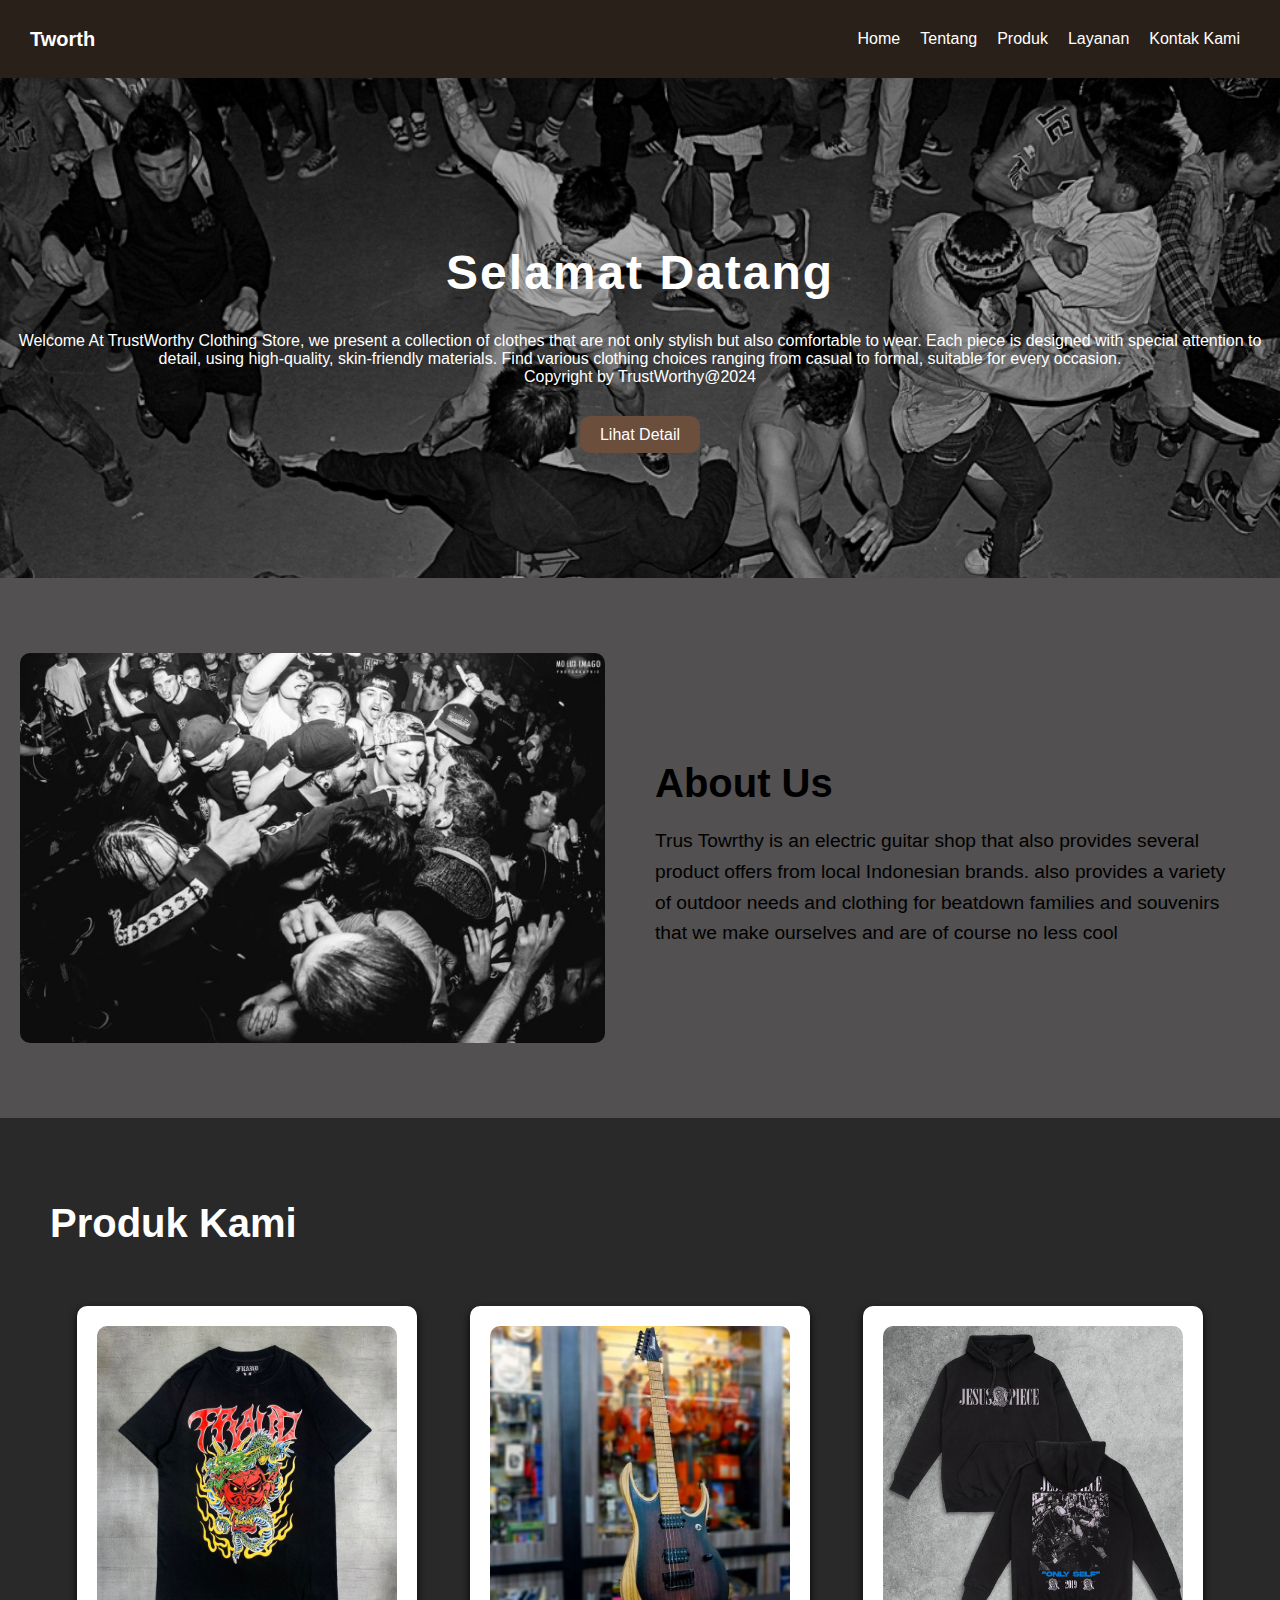
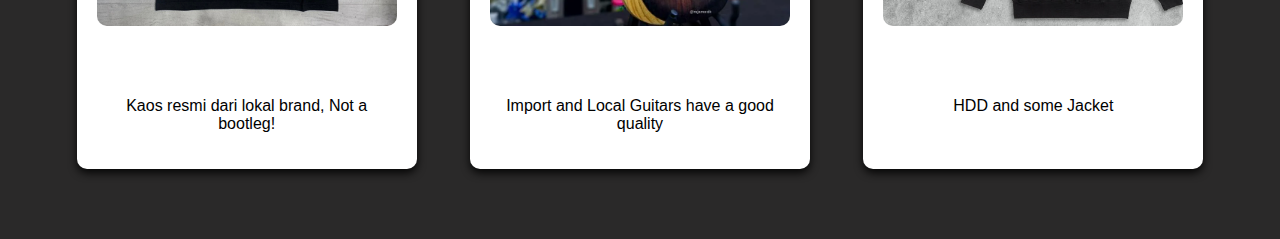
<file: index.html>
<!DOCTYPE html>
<html lang="en">
  <head>
    <meta charset="UTF-8" />
    <meta name="viewport" content="width=device-width, initial-scale=1.0" />
    <title>Membuat Navbar responsive dengan html dan css</title>
    <link rel="stylesheet" href="style.css"
  </head>
  <body>
    <nav class="navbar">
      <div class="container">
        <a href="" class="logo">Tworth</a>
        <ul class="menu">
          <li><a href="#welcome">Home</a></li>
          <li><a href="#tentang">Tentang</a></li>
          <li><a href="#produk">Produk</a></li>
          <li><a href="page/layanan_kami.html">Layanan</a></li>
          <li><a href="page/kontak_kami.html">Kontak Kami</a></li>
        </ul>
        <div class="tombol">&#9776;</div>
      </div>
    </nav>
    <section class="welcome-section" id="welcome">
      <div class="welcome-text">
        <h1>Selamat Datang</h1>
        <p style="margin-bottom: 40px">
          Welcome At TrustWorthy Clothing Store, we present a collection of
          clothes that are not only stylish but also comfortable to wear. Each
          piece is designed with special attention to detail, using
          high-quality, skin-friendly materials. Find various clothing choices
          ranging from casual to formal, suitable for every occasion. <br />
          Copyright by TrustWorthy@2024
        </p>
        <a href="#tentang" class="btn-primary">Lihat Detail</a>
      </div>
    </section>
    <section class="tentang-section" id="tentang">
      <div class="image-container">
        <img src="asset/bgtentang.jpg" alt="Deskripsi gambar" />
      </div>
      <div class="text-container">
        <h2>About Us</h2>
        <p>
          Trus Towrthy is an electric guitar shop that also provides several
          product offers from local Indonesian brands. also provides a variety
          of outdoor needs and clothing for beatdown families and souvenirs that
          we make ourselves and are of course no less cool
        </p>
      </div>
    </section>
    <section class="produk-section" id="produk">
      <h2>Produk Kami</h2>
      <div class="produk-container">
        <div class="produk-card">
          <img src="asset/produk/produk1.png" alt="Produk 1" />
          <h3>Produk 1</h3>
          <p>Kaos resmi dari lokal brand, Not a bootleg!</p>
        </div>
        <div class="produk-card">
          <img src="asset/produk/produk2.png" alt="Produk 2" />
          <h3>Produk 2</h3>
          <p>Import and Local Guitars have a good quality</p>
        </div>
        <div class="produk-card">
          <img src="asset/produk/produk3.jpg" alt="Produk 3" />
          <h3>Produk 3</h3>
          <p>HDD and some Jacket</p>
        </div>
      </div>
    </section>
    <script type="text/javascript">
      // deklarasi tombol menu
      const tombol = document.querySelector(".tombol");
      const menu = document.querySelector(".menu");

      // membuat event click
      tombol.addEventListener("click", () => {
        menu.classList.toggle("aktif");
      });
    </script>
  </body>
</html>
</file>
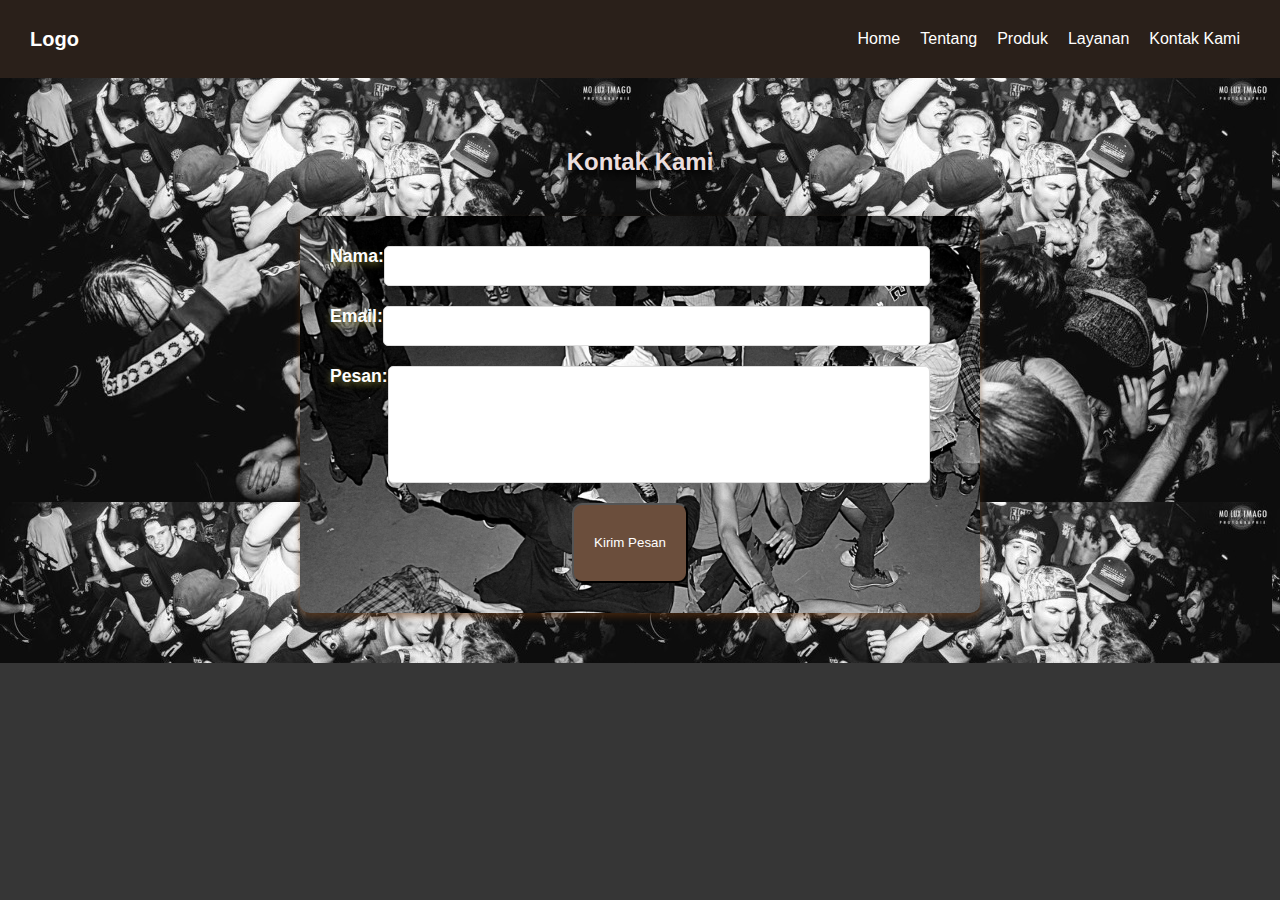
<file: page/kontak_kami.html>
<!DOCTYPE html>
<html lang="en">
  <head>
    <meta charset="UTF-8" />
    <meta name="viewport" content="width=device-width, initial-scale=1.0" />
    <title>Kontak Kami</title>
    <link rel="stylesheet" href="../style.css" />
  </head>
  <body>
    <nav class="navbar">
      <div class="container">
        <a href="" class="logo">Logo</a>
        <ul class="menu">
          <li><a href="../index.html">Home</a></li>
          <li><a href="../index.html#tentang">Tentang</a></li>
          <li><a href="../index.html#produk">Produk</a></li>
          <li><a href="../page/layanan_kami.html">Layanan</a></li>
          <li><a href="#">Kontak Kami</a></li>
        </ul>
        <div class="tombol">&#9776;</div>
      </div>
    </nav>
    <section class="kontak-section" id="kontak">
      <h2>Kontak Kami</h2>
      <form action="" method="get" class="kontak-form">
        <div class="form-group">
          <label for="name">Nama:</label>
          <input type="text" id="name" name="name" required />
        </div>
        <div class="form-group">
          <label for="email">Email:</label>
          <input type="email" id="email" name="email" required />
        </div>
        <div class="form-group">
          <label for="message">Pesan:</label>
          <textarea name="message" id="message" rows="5" required></textarea>
        </div>
        <button type="submit" class="btn-primary">Kirim Pesan</button>
      </form>
    </section>
    <script type="text/javascript">
      // Deklarasi tombol dan menu
      const tombol = document.querySelector(".tombol");
      const menu = document.querySelector(".menu");

      // Membuat event click
      // Pada saat tombol di-click, tambahkan class aktif pada class menu
      // Saat diklik lagi, maka class aktif dihilangkan dari class menu (toggle)
      tombol.addEventListener("click", () => {
        menu.classList.toggle("aktif");
      });
    </script>
  </body>
</html>
</file>
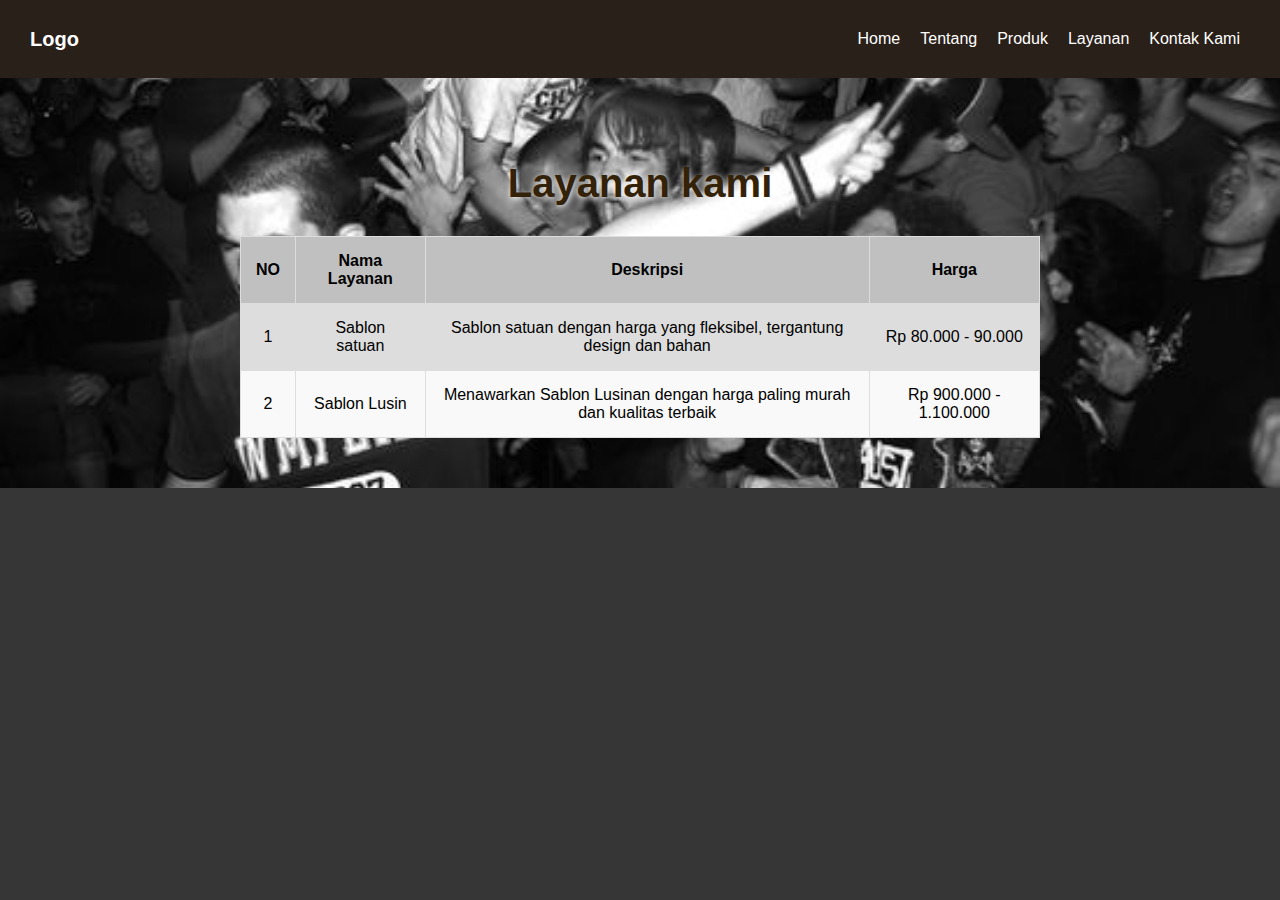
<file: page/layanan_kami.html>
<!DOCTYPE html>
<html lang="en">
  <head>
    <meta charset="UTF-8" />
    <meta name="viewport" content="width=device-width, initial-scale=1.0" />
    <title>Document</title>
    <link rel="stylesheet" href="../style.css" />
  </head>
  <body>
    <nav class="navbar">
      <div class="container">
        <a href="" class="logo">Logo</a>
        <ul class="menu">
          <li><a href="../index.html">Home</a></li>
          <li><a href="../index.html#tentang">Tentang</a></li>
          <li><a href="../index.html#produk">Produk</a></li>
          <li><a href="#">Layanan</a></li>
          <li><a href="../page/kontak_kami.html">Kontak Kami</a></li>
        </ul>
        <div class="tombol">&#9776;</div>
      </div>
    </nav>
    <section class="layanan-section" id="layanan">
      <h2>Layanan kami</h2>
      <table class="layanan-tabel">
        <thead>
          <tr>
            <th>NO</th>
            <th>Nama Layanan</th>
            <th>Deskripsi</th>
            <th>Harga</th>
          </tr>

          <tr></tr>
        </thead>

        <tbody>
          <tr>
            <td>1</td>
            <td>Sablon satuan</td>
            <td>
              Sablon satuan dengan harga yang fleksibel, tergantung design dan
              bahan
            </td>
            <td>Rp 80.000 - 90.000</td>
          </tr>
          <tr>
            <td>2</td>
            <td>Sablon Lusin</td>
            <td>
              Menawarkan Sablon Lusinan dengan harga paling murah dan kualitas
              terbaik
            </td>
            <td>Rp 900.000 - 1.100.000</td>
          </tr>
        </tbody>
      </table>
    </section>
    <script type="text/javascript">
      // Deklarasi tombol dan menu
      const tombol = document.querySelector(".tombol");
      const menu = document.querySelector(".menu");

      // Membuat event click
      // Pada saat tombol di-click, tambahkan class aktif pada class menu
      // Saat diklik lagi, maka class aktif dihilangkan dari class menu (toggle)
      tombol.addEventListener("click", () => {
        menu.classList.toggle("aktif");
      });
    </script>
  </body>
</html>
</file>
<file: style.css>
/* Bagian navbar */
body {
    margin: 0;
    font-family: Arial, Helvetica, sans-serif;
    background: rgb(54, 54, 54);
    scroll-behavior: smooth; /* Efek smooth scroll */
}

.navbar {
    background-color: rgb(42, 32, 26);
    margin: 0;
    padding: 20px 30px;
}

.logo {
    font-size: 20px;
    font-weight: bold;
    text-decoration: none;
    color: white;
}

.container {
    display: flex;
    justify-content: space-between;
    align-items: center;
}

.menu {
    margin: 0;
    display: flex;
    list-style: none;
    padding: 0;
}

.menu li a {
    padding: 10px;
    color: white;
    text-decoration: none;
    display: inline-block;
}

.tombol {
    display: none;
    color: white;
    font-size: 14pt;
}

.tombol:hover {
    cursor: pointer;
}

@media screen and (max-width: 768px) {
    .menu {
        display: none;
    }
    .tombol {
        display: block;
    }
    .menu.aktif {
        display: inline-block;
        position: absolute;
        top: 64px;
        background-color: rgb(92, 74, 63);
        padding: 10px 20px;
        right: 0;
        left: 0;
        z-index: 10;
    }
    .menu.aktif li a {
        padding: 10px;
        display: inline-block !important;
    }
}

/* Bagian konten dashboard */
.btn-primary {
    background: rgb(107, 78, 60);
    color: white;
    padding: 10px 20px;
    border-radius: 10px;
    box-shadow: none;
    text-decoration: none;
    height: 80px;
}

.btn-primary:hover {
    background: rgb(45, 45, 49);
}

.btn-primary:active {
    background: rgb(32, 32, 34);
}

.welcome-section {
    height: 500px;
    display: flex;
    justify-content: center;
    align-items: center;
    background-image: url(asset/bghc.jpg);
    background-size: cover;
    background-position: center;
    position: relative;
}

.welcome-section::before {
    content: "";
    position: absolute;
    top: 0;
    left: 0;
    width: 100%;
    height: 100%;
    background-color: rgba(0, 0, 0, 0.338);
}

.welcome-text {
    position: relative;
    color: white;
    z-index: 1;
    text-align: center;
}

.welcome-text h1 {
    font-size: 3rem;
    letter-spacing: 2px;
}

/* Bagian About Us */
.tentang-section {
    display: flex;
    align-items: center;
    justify-content: space-between;
    padding: 20px;
    background-color: rgb(82, 80, 80);
    height: 500px;
}

.image-container {
    flex: 1;
    display: flex;
    justify-content: center;
}

.image-container img {
    max-width: 100%;
    height: auto;
    border-radius: 10px;
}

.text-container {
    flex: 1;
    padding: 20px;
    margin-left: 30px;
}

.text-container h2 {
    font-size: 2.5rem;
    margin-bottom: 20px;
}

.text-container p {
    font-size: 1.2rem;
    line-height: 1.6;
}

/* Design produk */
.produk-section {
    padding: 50px;
    background-color: rgb(42, 41, 41);
    color: white;
}

.produk-section h2 {
    font-size: 2.5rem;
    margin-bottom: 40px;
}

.produk-container {
    display: flex;
    justify-content: space-around;
    flex-wrap: wrap;
}

.produk-card {
    background-color: white;
    border-radius: 10px;
    box-shadow: 0px 4px 8px rgba(0, 0, 0, 0.886);
    width: 300px;
    margin: 20px;
    padding: 20px;
    text-align: center;
}

.produk-card img {
    width: 100%;
    border-radius: 10px;
    height: auto;
}

.produk-card h3 {
    margin-top: 15px;
    font-size: 1.5rem;
}

.produk-card p {
    font-size: 1rem;
    margin-top: 10px;
    color: black;
}

.produk-card:hover {
    transform: translateY(-10px);
}

/* Design css Kontak_Kami */
.kontak-section {
    padding: 50px;
    background-color: aliceblue;
    text-align: center;
    background-image: url(asset/bgtentang.jpg);
}

.kontak-section h2 {
    font-size: 1.5rem;
    margin-bottom: 40px;
    color: rgb(235, 222, 222);
    text-shadow: 0px 4px 6px rgb(0, 0, 0);
}

.kontak-form {
    max-width: 600px;
    margin: 0 auto;
    background-image: url(asset/bghc.jpg);
    background-position: center;
    background-size: cover;
    padding: 30px 50px 30px 30px;
    border-radius: 10px;
    box-shadow: 0px 4px 6px rgba(95, 51, 15, 0.598);
}

.form-group {
    margin-bottom: 20px;
    text-align: center;
    color: #fefefe;
    font-size: 1.2rem;
    font-family: Arial, Helvetica, sans-serif;
    font-weight: bold;
    text-shadow: 0px 3px 6px rgb(114, 111, 43);
    display: flex;
}

.form-group label {
    display: block;
    margin-bottom: 5px;
    font-size: 1.1rem;
}

.form-group input,
.form-group textarea {
    width: 100%;
    padding: 10px;
    border-radius: 5px;
    border: 1px solid #ddd;
    font-size: 1rem;
}

.form-group textarea {
    resize: none;
}

/* Style Layanan Kami */
.layanan-section {
    padding: 50px;
    text-align: center;
    background-image: url(asset/6440c0f70714d3dcdb3bd933c6ee7ad1.jpg);
    background-position: center;
    background-size: cover;
}
.layanan-section h2 {
    color: rgb(52, 34, 8);
    font-size: 2.5rem;
    margin-bottom: 30px;
    text-shadow: 0px 2px 6px white;
    
}

.layanan-tabel {
    width: 100%;
    max-width: 800px;
    margin: 0 auto;
    border-collapse: collapse;
    background-color: #ddd;
}

.layanan-tabel th,
.layanan-tabel td {
    padding: 15px;
    border: 1px solid #ddd;
}

.layanan-tabel th {
    background-color: silver;
    color: black;
}

.layanan-tabel tr:nth-child(even) {
    background-color: #f9f9f9;
}

.layanan-tabel tr:hover {
    background-color: #f1f1f1;
}

.layanan-tabel td {
    font-size: 1rem;
}
html{
    scroll-behavior: smooth;
}
</file>
